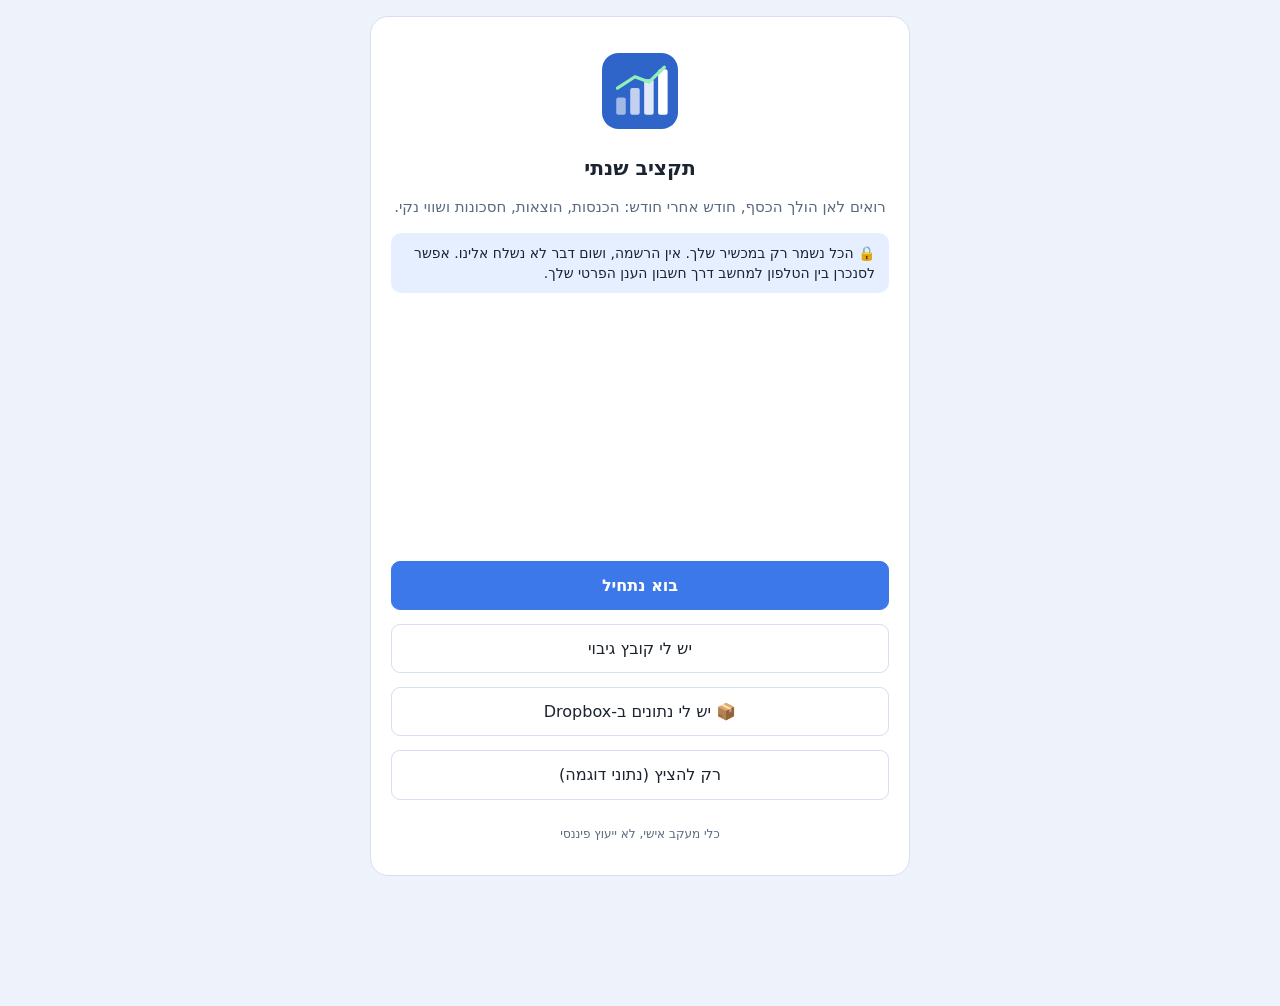
<file: index.html>
<!DOCTYPE html>
<html lang="he" dir="rtl">
<head>
<meta charset="utf-8">
<meta name="viewport" content="width=device-width, initial-scale=1, viewport-fit=cover">
<meta http-equiv="Content-Security-Policy" content="default-src 'self'; script-src 'self'; style-src 'self' 'unsafe-inline'; img-src 'self' data: blob:; connect-src 'self' https://api.dropboxapi.com https://content.dropboxapi.com https://www.googleapis.com https://oauth2.googleapis.com; worker-src 'self'; manifest-src 'self'; object-src 'none'; base-uri 'none'; form-action 'none'">
<meta name="referrer" content="no-referrer">
<meta name="theme-color" content="#2f64c9">
<meta name="description" content="תקציב שנתי: הכנסות, הוצאות, חסכונות והון עצמי, חודש אחרי חודש. הנתונים נשמרים רק במכשיר שלך.">
<meta name="apple-mobile-web-app-capable" content="yes">
<meta name="mobile-web-app-capable" content="yes">
<meta name="apple-mobile-web-app-title" content="תקציב שנתי">
<meta name="apple-mobile-web-app-status-bar-style" content="default">
<meta name="format-detection" content="telephone=no">
<title>תקציב שנתי</title>
<link rel="manifest" href="manifest.webmanifest">
<link rel="icon" href="icon.svg" type="image/svg+xml">
<link rel="apple-touch-icon" href="apple-touch-icon.png">
<link rel="stylesheet" href="css/styles.css?v=12">
</head>
<body>
<div id="top" hidden>
  <header>
    <h1>💰<span class="full"> תקציב שנתי</span></h1>
    <select id="yr" aria-label="שנה"></select>
    <button id="undo" aria-label="ביטול פעולה" title="ביטול (Ctrl+Z)">↶</button>
    <button id="redo" aria-label="שחזור פעולה" title="שחזור (Ctrl+Y)">↷</button>
    <span class="sp"></span>
    <span id="status" role="status" aria-live="polite"></span>
    <button id="hdrInstall" hidden title="התקנה כאפליקציה">📲<span class="lbl">התקן</span></button>
    <button id="hdrImport" title="טעינת קובץ מהבנק או מחברת האשראי" aria-label="טעינת קובץ מהבנק">⬆<span class="lbl">טעינת קובץ</span></button>
    <button id="hdrBackup" title="שמירת גיבוי לקובץ" aria-label="שמירת גיבוי">⬇<span class="lbl">גיבוי</span></button>
  </header>
  <nav id="nav" aria-label="חודשים"></nav>
</div>
<main id="main"><section class="box">טוען…</section></main>
<button id="fab" class="fab" hidden aria-label="הוספה מהירה של הוצאה או הכנסה">＋</button>
<div id="modal" class="modal" hidden>
  <div class="dlg" role="dialog" aria-modal="true" aria-labelledby="dlgMsg">
    <p id="dlgMsg" class="ttl"></p>
    <div id="dlgBody"></div>
    <div class="dlgBtns">
      <button id="dlgOk" class="pri">אישור</button>
      <button id="dlgCancel" class="ghost">ביטול</button>
    </div>
  </div>
</div>
<input type="file" id="fileBackup" hidden>
<input type="file" id="fileDocs" accept=".xlsx,.xls,.csv,.txt,application/vnd.openxmlformats-officedocument.spreadsheetml.sheet,application/vnd.ms-excel,text/csv,text/plain" multiple hidden>
<script src="js/build.js?v=12"></script>
<script src="js/calc.js?v=12"></script>
<script src="js/demo.js?v=12"></script>
<script src="js/store.js?v=12"></script>
<script src="vendor/xlsx.full.min.js?v=12" async></script>
<script src="js/importer.js?v=12"></script>
<script src="js/app.js?v=12"></script>
<script src="js/wizard.js?v=12"></script>
<script src="js/import-ui.js?v=12"></script>
<script src="js/cloud.js?v=12"></script>
<script src="js/update.js?v=12"></script>
</body>
</html>
</file>
<file: css/styles.css>
/* The look follows the owner's desktop budget app: blue header, month pills, KPI cards, boxes and tables. Light and dark, 6 colors, larger text. */
:root{--bg:#eef3fb;--card:#fff;--ink:#1c2430;--mut:#5a6a80;--line:#d6e0f0;--in:#f6f9ff;--pri:#3d78ea;--pri2:#e6efff;--hd:#2f64c9;--ok:#18794a;--bad:#c62828;--okbg:#e3f5ea;--badbg:#fdeaea;--warn:#975a00;--warnbg:#fff4de;--est:#7a6aa8;color-scheme:light;--kb:0px}
:root[data-color="teal"]{--pri:#0f8a7a;--pri2:#ddf3ef;--hd:#0c7064}
:root[data-color="purple"]{--pri:#6b4fd8;--pri2:#ece8fd;--hd:#5639b8}
:root[data-color="green"]{--pri:#2f8a3a;--pri2:#e3f3e5;--hd:#256f2e}
:root[data-color="orange"]{--pri:#c45c12;--pri2:#fdeedf;--hd:#a64b0c}
:root[data-color="pink"]{--pri:#c23a72;--pri2:#fbe5ee;--hd:#a32d5e}
@media(prefers-color-scheme:dark){:root:not([data-mode="light"]){--bg:#101c36;--card:#1a2b4f;--ink:#e7ecf3;--mut:#a3b3cd;--line:#2c4170;--in:#14244a;--pri:#7aa2ff;--pri2:#26407a;--hd:#1d3568;--ok:#4cc486;--bad:#ff8a8a;--okbg:#14301f;--badbg:#3a1a1a;--warn:#f2b45a;--warnbg:#3a2c12;--est:#b7a8e8;color-scheme:dark}
  :root:not([data-mode="light"])[data-color="teal"]{--pri:#4fd1bf;--pri2:#123f3b;--hd:#0d4a43}
  :root:not([data-mode="light"])[data-color="purple"]{--pri:#a58cff;--pri2:#33296b;--hd:#3a2a85}
  :root:not([data-mode="light"])[data-color="green"]{--pri:#6fd17a;--pri2:#173a1c;--hd:#1d4a23}
  :root:not([data-mode="light"])[data-color="orange"]{--pri:#ffa45c;--pri2:#4a2a12;--hd:#6b360c}
  :root:not([data-mode="light"])[data-color="pink"]{--pri:#ff8ab8;--pri2:#4d1d33;--hd:#6e2246}}
:root[data-mode="dark"]{--bg:#101c36;--card:#1a2b4f;--ink:#e7ecf3;--mut:#a3b3cd;--line:#2c4170;--in:#14244a;--pri:#7aa2ff;--pri2:#26407a;--hd:#1d3568;--ok:#4cc486;--bad:#ff8a8a;--okbg:#14301f;--badbg:#3a1a1a;--warn:#f2b45a;--warnbg:#3a2c12;--est:#b7a8e8;color-scheme:dark}
:root[data-mode="dark"][data-color="teal"]{--pri:#4fd1bf;--pri2:#123f3b;--hd:#0d4a43}
:root[data-mode="dark"][data-color="purple"]{--pri:#a58cff;--pri2:#33296b;--hd:#3a2a85}
:root[data-mode="dark"][data-color="green"]{--pri:#6fd17a;--pri2:#173a1c;--hd:#1d4a23}
:root[data-mode="dark"][data-color="orange"]{--pri:#ffa45c;--pri2:#4a2a12;--hd:#6b360c}
:root[data-mode="dark"][data-color="pink"]{--pri:#ff8ab8;--pri2:#4d1d33;--hd:#6e2246}
*{box-sizing:border-box}
[hidden]{display:none!important}
html,body{margin:0}
html{font-size:15px;-webkit-text-size-adjust:100%}
html[data-size="large"]{font-size:17px}
html[data-size="xl"]{font-size:19px}
body{background:var(--bg);color:var(--ink);font:1rem/1.45 system-ui,-apple-system,"Segoe UI",Arial,sans-serif;min-height:100vh;min-height:100dvh}
button,input,select,textarea{font:inherit;color:inherit}
button{touch-action:manipulation}
.sr{position:absolute;width:1px;height:1px;overflow:hidden;clip:rect(0 0 0 0);white-space:nowrap}
:focus-visible{outline:2px solid var(--pri);outline-offset:2px}

/* header + month pills */
#top{position:sticky;top:0;z-index:20}
header{background:var(--hd);color:#fff;padding:8px max(14px,env(safe-area-inset-right)) 8px max(14px,env(safe-area-inset-left));padding-top:max(8px,env(safe-area-inset-top));display:flex;gap:6px;align-items:center;box-shadow:0 2px 8px #0003}
header h1{font-size:1.15rem;margin:0 0 0 6px;white-space:nowrap}
header .sp{flex:1}
header select,header button{background:#ffffff26;color:#fff;border:1px solid #ffffff55;border-radius:8px;padding:6px 10px;cursor:pointer;width:auto;min-height:36px}
header select option{color:#111}
header button:disabled{opacity:.4;cursor:default}
header .lbl{margin-inline-start:4px}
#status{font-size:.8rem;opacity:.95;white-space:nowrap;overflow:hidden;text-overflow:ellipsis;max-width:220px}
#status.err{color:#ffd0d0;font-weight:700}
nav{display:flex;gap:6px;padding:10px max(14px,env(safe-area-inset-right)) 8px max(14px,env(safe-area-inset-left));max-width:1480px;margin:auto;overflow-x:auto;scrollbar-width:none;background:var(--bg)}
nav::-webkit-scrollbar{display:none}
nav button{flex:0 0 auto;border:1px solid var(--line);background:var(--card);padding:6px 12px;border-radius:999px;cursor:pointer;min-height:34px}
nav button.on{background:var(--pri);color:#fff;border-color:var(--pri)}
nav button.empty{color:var(--mut);border-style:dashed}
main{max-width:1480px;margin:auto;padding:6px max(14px,env(safe-area-inset-right)) 110px max(14px,env(safe-area-inset-left))}
@media(max-width:759px){
  header .lbl,header h1 .full{display:none}
  header{gap:4px;padding-inline:10px}
  header select,header button{padding:6px 8px}
  #status{display:none}
  main{padding:4px 10px 120px}
}

/* banners, boxes, KPIs (as in the desktop app) */
.banner{padding:10px 14px;border-radius:10px;margin:0 0 12px;font-size:.93rem;display:flex;gap:8px;align-items:center;flex-wrap:wrap}
.banner.bad{background:var(--badbg);color:var(--bad)}.banner.warn{background:var(--warnbg);color:var(--warn)}.banner.info{background:var(--pri2)}.banner.ok{background:var(--okbg);color:var(--ok)}
.banner .grow{flex:1;min-width:180px}
.banner button{margin:0}
.box{background:var(--card);border:1px solid var(--line);border-radius:14px;padding:12px 14px;margin-bottom:14px;box-shadow:0 1px 3px #1a3a8a14;min-width:0}
.box h3{margin:0;font-size:1.05rem}
.bh{display:flex;justify-content:space-between;align-items:center;gap:8px;flex-wrap:wrap;margin-bottom:8px}
.bh h3 .ic{margin-inline-end:6px}
.bh .tot{color:var(--mut);font-size:.87rem;font-variant-numeric:tabular-nums}
.bh .tools{display:flex;gap:4px}
.muted{color:var(--mut);font-size:.87rem}
.small{font-size:.8rem;color:var(--mut);text-align:center}
.top{display:flex;gap:10px;flex-wrap:wrap;align-items:flex-end;justify-content:space-between;margin:4px 0 10px}
.top h2{margin:0;font-size:1.45rem}
.top .sub{color:var(--mut);font-size:.87rem}
.det{display:flex;gap:8px;flex-wrap:wrap;align-items:flex-end}
.det label{display:flex;flex-direction:column;gap:3px;font-size:.8rem;color:var(--mut)}
.det input,.det .cur{width:130px}
.kpis{display:grid;grid-template-columns:repeat(auto-fit,minmax(160px,1fr));gap:10px;margin-bottom:14px}
@media(max-width:759px){.kpis{grid-template-columns:repeat(2,minmax(0,1fr));gap:8px}.kpis .kpi.hero{grid-column:1/-1}}
.kpi{background:var(--card);border:1px solid var(--line);border-inline-start:4px solid var(--pri);border-radius:12px;padding:10px 12px;min-width:0;text-align:start;cursor:default}
.kpi.neg{border-inline-start-color:var(--bad)}.kpi.pos{border-inline-start-color:var(--ok)}
.kpi small{display:block;color:var(--mut);font-size:.8rem}
.kpi b{font-size:1.27rem;font-variant-numeric:tabular-nums;white-space:nowrap}
.kpi.hero b{font-size:1.6rem}
.kpi.neg b{color:var(--bad)}.kpi.pos b{color:var(--ok)}
.kpi small.sub{font-size:.75rem;margin-top:2px}
button.kpi{font:inherit;color:inherit;cursor:pointer;width:100%}
.ibtn{position:relative;border:1px solid var(--line);background:var(--card);border-radius:999px;width:22px;height:22px;font-size:.75rem;cursor:pointer;color:var(--mut);padding:0;vertical-align:1px;margin-inline-start:4px}

/* sections grid: two columns on wide screens, like the desktop app */
.secgrid{display:grid;grid-template-columns:minmax(0,1fr);gap:0 14px}
@media(min-width:1100px){.secgrid{grid-template-columns:repeat(2,minmax(0,1fr));grid-auto-flow:row dense}.secgrid>.wide{grid-column:1/-1}}

/* rows: desktop = inline fields like the desktop app; phone = name + amount, details in a sheet */
.hd,.r{display:grid;grid-template-columns:var(--c);gap:6px;align-items:center}
.hd{font-size:.8rem;color:var(--mut);padding:0 2px 4px;font-weight:600}
.r{border-top:1px solid var(--line);padding:6px 0}
.r.est input.num,.r.est .amt{color:var(--est);font-style:italic}
.esttag{font-size:.7rem;color:var(--est);border:1px dashed var(--est);border-radius:999px;padding:0 6px;white-space:nowrap}
.pr{display:grid;grid-template-columns:minmax(0,1fr) 128px 34px;gap:6px;align-items:center;border-top:1px solid var(--line);padding:6px 0}
.pr .nm{border:0;background:none;text-align:start;padding:6px 0;cursor:pointer;min-width:0;display:flex;flex-direction:column;align-items:flex-start;min-height:40px;justify-content:center}
.pr .nm span{overflow:hidden;text-overflow:ellipsis;white-space:nowrap;max-width:100%}
.pr .nm small{color:var(--mut);font-size:.75rem}
.pr .calc{justify-content:flex-start}
input,select,textarea{width:100%;min-width:0;padding:7px 8px;border:1px solid var(--line);border-radius:8px;background:var(--in)}
input:focus,select:focus,textarea:focus{outline:2px solid color-mix(in srgb,var(--pri) 35%,transparent);border-color:var(--pri)}
@media(max-width:759px),(pointer:coarse){input,select,textarea{font-size:max(16px,1rem)}}
input[type=checkbox]{width:20px;height:20px;padding:0;accent-color:var(--pri)}
.num{direction:ltr;text-align:left;font-variant-numeric:tabular-nums}
.cur{position:relative;display:block}
.cur::before{content:attr(data-cur);position:absolute;left:9px;top:50%;transform:translateY(-50%);color:var(--mut);pointer-events:none;line-height:1}
.cur input{padding-left:25px}
.cur:has(input:placeholder-shown)::before{display:none}
.calc{font-size:.87rem;color:var(--mut);white-space:nowrap;min-height:34px;display:flex;align-items:center}
@keyframes flash{from{background:var(--okbg);border-color:var(--ok)}to{}}
input.flash{animation:flash 1.2s ease-out}
button.del,button.more{border:0;background:transparent;color:var(--mut);cursor:pointer;font-size:1.05rem;height:36px;min-width:30px;padding:0}
button.del:hover{color:var(--bad)}
button.more:hover{color:var(--pri)}
button.add,button.ghost,button.pri,button.sm,button.big,button.danger{cursor:pointer;border-radius:9px;padding:8px 13px;border:1px solid var(--line);background:var(--card);margin-top:8px;min-height:38px}
button.pri{background:var(--pri);color:#fff;border-color:var(--pri)}
button.danger{color:var(--bad)}
button.sm{margin-top:0;padding:5px 10px;font-size:.87rem;min-height:32px}
button.add{border-style:dashed;color:var(--pri)}
button.big{width:100%;padding:12px;font-size:1.07rem;margin-top:0}
button.big.pri{font-weight:600}
button.link{border:0;background:none;color:var(--pri);cursor:pointer;padding:0;text-decoration:underline;min-height:0}
.row{display:flex;gap:8px;flex-wrap:wrap;align-items:center}
.row button{margin-top:0}
.stack{display:flex;flex-direction:column;gap:10px}
.stack>label{display:flex;flex-direction:column;gap:3px}
.stack>label>span{font-size:.8rem;color:var(--mut)}
label.chk{display:flex!important;flex-direction:row!important;gap:8px;align-items:center}
.suggest{display:flex;gap:6px;flex-wrap:wrap;margin-top:8px}
.suggest button{border:1px solid var(--line);background:var(--in);border-radius:999px;padding:4px 11px;cursor:pointer;font-size:.87rem;min-height:32px}
.suggest button:hover{border-color:var(--pri);color:var(--pri)}

/* tables and bars */
table{width:100%;border-collapse:collapse;font-variant-numeric:tabular-nums}
th{font-size:.8rem;color:var(--mut);text-align:right;padding:4px 6px;font-weight:600}
td{padding:6px;border-top:1px solid var(--line)}
tr.tot td{font-weight:700;border-top:2px solid var(--line)}
.pos{color:var(--ok)}.neg{color:var(--bad)}
.pbar{height:8px;background:var(--pri2);border-radius:5px;min-width:50px;overflow:hidden}
.pbar i{display:block;height:100%;background:var(--pri);border-radius:5px}
.pbar i.warn{background:var(--warn)}.pbar i.bad{background:var(--bad)}.pbar i.ok{background:var(--ok)}
.scroll{overflow-x:auto}
.n{direction:ltr;unicode-bidi:isolate;white-space:nowrap}
svg text{fill:var(--mut);font-size:11px}
.legend{display:flex;gap:18px;font-size:.8rem;margin-top:2px;flex-wrap:wrap}.legend span::before{content:"";display:inline-block;width:16px;height:0;border-top:3px solid var(--c,var(--pri));vertical-align:middle;margin-inline-end:6px}.legend span.dash::before{border-top:2px dashed var(--mut)}
.catl{display:flex;flex-direction:column}
.catr{display:grid;grid-template-columns:minmax(0,1.3fr) minmax(0,1.6fr) auto;gap:10px;align-items:center;border-top:1px solid var(--line);padding:7px 0}
.catr .nm{white-space:nowrap;overflow:hidden;text-overflow:ellipsis}
.catr .v{text-align:left;white-space:nowrap;font-variant-numeric:tabular-nums}
.catr small{display:block;font-size:.75rem;color:var(--mut)}
.catr small.warn{color:var(--warn)}.catr small.bad{color:var(--bad)}
.tips{display:flex;flex-direction:column;gap:6px;margin-bottom:12px}

/* read-only window (the app is open in another window) */
main.ro input,main.ro select{pointer-events:none;opacity:.65}
/* settings editors */
.edl{display:flex;flex-direction:column}
.edr{display:grid;grid-template-columns:auto auto minmax(0,1fr) auto;gap:8px;align-items:center;border-top:1px solid var(--line);padding:8px 0}
.edr .ctl{display:flex;gap:3px}
.edr .ctl button,.icb{border:1px solid var(--line);background:var(--card);border-radius:8px;min-width:34px;height:34px;cursor:pointer;padding:0 6px}
.edr .ctl button:disabled{opacity:.3}
.icb{font-size:1.15rem}
.edr.off .nm input{color:var(--mut);text-decoration:line-through}
.edr .nm{display:flex;flex-direction:column;gap:2px;min-width:0}
.edr .nm small{font-size:.75rem;color:var(--mut)}
.sw{position:relative;width:44px;height:26px;flex:0 0 auto;display:inline-block}
.sw input{opacity:0;width:100%;height:100%;margin:0;position:absolute;inset:0;cursor:pointer;z-index:1}
.sw i{position:absolute;inset:0;background:var(--line);border-radius:999px;transition:.15s}
.sw i::after{content:"";position:absolute;top:3px;right:3px;width:20px;height:20px;border-radius:50%;background:#fff;transition:.15s;box-shadow:0 1px 2px #0003}
.sw input:checked+i{background:var(--pri)}
.sw input:checked+i::after{right:21px}
.sw input:focus-visible+i{outline:2px solid var(--pri);outline-offset:2px}
.swatches{display:flex;gap:8px;flex-wrap:wrap}
.swatch{width:40px;height:40px;border-radius:50%;border:3px solid transparent;cursor:pointer;padding:0}
.swatch.on{border-color:var(--ink)}
.seg{display:inline-flex;border:1px solid var(--line);border-radius:10px;overflow:hidden;flex-wrap:wrap}
.seg button{border:0;background:var(--card);padding:7px 14px;cursor:pointer;min-height:38px}
.seg button+button{border-inline-start:1px solid var(--line)}
.seg button.on{background:var(--pri);color:#fff}
.icons{display:grid;grid-template-columns:repeat(auto-fill,minmax(42px,1fr));gap:4px}
.icons button{font-size:1.3rem;border:1px solid var(--line);background:var(--card);border-radius:8px;height:42px;cursor:pointer}
.icons button.on{border:2px solid var(--pri);background:var(--pri2)}

/* onboarding */
.wiz{max-width:560px;margin:0 auto;padding:max(10px,env(safe-area-inset-top)) 10px 20px}
.wiz .card{background:var(--card);border:1px solid var(--line);border-radius:18px;padding:20px;display:flex;flex-direction:column;gap:14px;min-height:calc(100dvh - 40px)}
.wiz h2{margin:0;font-size:1.35rem}
.wiz .lead{color:var(--mut);margin:0}
.wiz .bar,.guide .bar{height:5px;background:var(--pri2);border-radius:3px}.wiz .bar i,.guide .bar i{display:block;height:100%;background:var(--pri);border-radius:3px;transition:width .2s}
.wiz .grow{flex:1}
.tiles{display:grid;grid-template-columns:repeat(3,minmax(0,1fr));gap:8px}
@media(min-width:480px){.tiles{grid-template-columns:repeat(4,minmax(0,1fr))}}
.tile{border:1.5px solid var(--line);border-radius:14px;padding:12px 4px 10px;text-align:center;background:var(--card);cursor:pointer;display:flex;flex-direction:column;align-items:center;gap:4px;min-height:84px;position:relative;font-size:.9rem;line-height:1.2}
.tile .ic{font-size:1.7rem;line-height:1}
.tile.on{border:2px solid var(--pri);background:var(--pri2);padding:11.5px 3.5px 9.5px}
.tile.on::after{content:"✓";position:absolute;top:4px;left:7px;font-size:.8rem;color:var(--pri);font-weight:700}
.opt{border:1.5px solid var(--line);border-radius:14px;padding:12px;display:flex;gap:12px;align-items:flex-start;cursor:pointer;background:var(--card);text-align:right;width:100%}
.opt.on{border:2px solid var(--pri);background:var(--pri2);padding:11.5px}
.opt .ic{font-size:1.6rem;line-height:1}
.opt b{display:block}
.opt small{color:var(--mut)}
.welcome-hero{text-align:center;padding:16px 0 4px}
.welcome-hero .logo{width:76px;height:76px}
.install{border:1px dashed var(--pri);border-radius:12px;padding:10px 12px;background:var(--pri2);font-size:.9rem}
.install ol{margin:6px 0 0;padding-inline-start:20px}

/* dialogs: centered on desktop, a sheet from the bottom on phones (kept above the keyboard) */
.modal{position:fixed;inset:0;background:#0008;display:flex;align-items:center;justify-content:center;z-index:100;padding:12px}
.dlg{background:var(--card);border-radius:16px;padding:18px 20px;width:100%;max-width:540px;max-height:88vh;max-height:88dvh;overflow:auto;box-shadow:0 10px 40px #0005;overscroll-behavior:contain}
.dlg>p{margin:0 0 12px;white-space:pre-line;font-size:1rem}
.dlg>p.ttl{font-weight:700;font-size:1.1rem}
.dlgBtns{display:flex;gap:8px;justify-content:flex-start;margin-top:14px;flex-wrap:wrap}
.dlgBtns button{margin-top:0;min-width:96px}
.dlgBtns .grow{flex:1}
.dlg.alert #dlgCancel{display:none}
@media(max-width:759px){
  .edr{grid-template-columns:auto auto minmax(0,1fr)}
  .edr .ctl{grid-column:1/-1;justify-content:flex-end}
  .edr[style]{grid-template-columns:auto minmax(0,1fr) 96px auto!important}
  .edr[style] .ctl{grid-column:auto}
  .dlg .suggest,.dlg .chipsel{flex-wrap:nowrap;overflow-x:auto;scrollbar-width:none;padding-bottom:2px;margin-inline:-16px;padding-inline:16px}
  .dlg .suggest button,.dlg .chipsel button{flex:0 0 auto}
  .modal{align-items:flex-end;padding:0;padding-bottom:var(--kb)}
  .dlg{border-radius:18px 18px 0 0;max-width:none;padding:16px 16px max(16px,env(safe-area-inset-bottom));max-height:calc(100dvh - var(--kb) - 20px)}
  .dlgBtns button{flex:1}
}
.keys{display:flex;gap:6px;margin-top:6px}
.keys button{flex:1;border:1px solid var(--line);background:var(--in);border-radius:8px;min-height:38px;cursor:pointer;font-size:1.05rem}
.bigamt{font-size:1.6rem!important;text-align:center!important;padding:10px!important}
.chipsel{display:flex;gap:6px;flex-wrap:wrap}
.chipsel button{border:1px solid var(--line);background:var(--card);border-radius:999px;padding:5px 11px;cursor:pointer;min-height:34px}
.chipsel button.on{background:var(--pri);color:#fff;border-color:var(--pri)}

/* floating add button on phones */
.fab{position:fixed;bottom:max(18px,env(safe-area-inset-bottom));left:max(18px,env(safe-area-inset-left));width:58px;height:58px;border-radius:50%;background:var(--pri);color:#fff;border:0;font-size:1.9rem;box-shadow:0 4px 14px #0004;z-index:25;cursor:pointer;line-height:1}
@media(min-width:760px){.fab{display:none}}

/* import */
.maptbl{font-size:.8rem;table-layout:fixed;min-width:480px}
.maptbl td,.maptbl th{overflow:hidden;text-overflow:ellipsis;white-space:nowrap;max-width:140px}
.maptbl select{padding:4px}
@media(pointer:fine){.maptbl select{font-size:.8rem}}
.rv{display:flex;flex-direction:column;gap:8px}
.rvi{border:1px solid var(--line);border-radius:10px;padding:9px 11px;display:flex;flex-direction:column;gap:6px}
.rvi.warn{border-color:var(--warn)}
.rvi .t{display:flex;justify-content:space-between;gap:8px;align-items:center}
.rvi .t span:first-child{min-width:0;overflow:hidden;text-overflow:ellipsis}
.rvi select{max-width:100%}
.cnt{font-size:.8rem;background:var(--pri2);border-radius:999px;padding:1px 8px}
@media print{#top,.fab,.bh .tools,button.add,button.more,button.del{display:none!important}body{background:#fff}.box{box-shadow:none;break-inside:avoid}}
/* first steps, help, cloud options */
.guide{border:1.5px solid var(--pri);gap:8px}
.guide .bar{margin:6px 0 2px}
.steps{list-style:none;margin:0;padding:0;display:grid;gap:6px}
.steps li{display:flex;align-items:center;gap:10px;padding:8px 10px;border-radius:10px;background:var(--pri2)}
.steps li .grow{display:flex;flex-direction:column;min-width:0}
.steps li small{color:var(--mut);font-size:.8rem}
.steps li .ck{width:30px;height:30px;flex:none;display:grid;place-items:center;border-radius:50%;background:var(--card);font-size:1rem}
.steps li.done{opacity:.6}.steps li.done .ck{background:var(--pri);color:#fff;font-weight:700}
.steps li.done b{text-decoration:line-through}
@media (min-width:900px){.steps{grid-template-columns:repeat(auto-fill,minmax(260px,1fr))}}
.faq{border-bottom:1px solid var(--line);padding:6px 0}.faq summary{cursor:pointer;font-weight:600;padding:4px 0}.faq p{margin:4px 0 6px;color:var(--mut)}
.cloudopts{display:flex;flex-wrap:wrap;gap:8px}.cloudopts button{flex:1;min-width:140px}
.steps li.done{padding:4px 10px}.steps li.done small{display:none}.steps li.done .ck{width:22px;height:22px;font-size:.8rem}

/* finger-size tap areas on touch screens (the look stays the same) */
.ibtn::after{content:'';position:absolute;inset:-7px}
@media(pointer:coarse){button.del,button.more{min-width:42px;height:42px}.edr .ctl button,.icb{min-width:42px;height:42px}nav button{min-height:40px}}
/* the page behind an open dialog does not scroll (iPhone ignores overflow:hidden on body) */
.modal{overscroll-behavior:contain}
html:has(.modal:not([hidden])){overflow:hidden}
</file>
